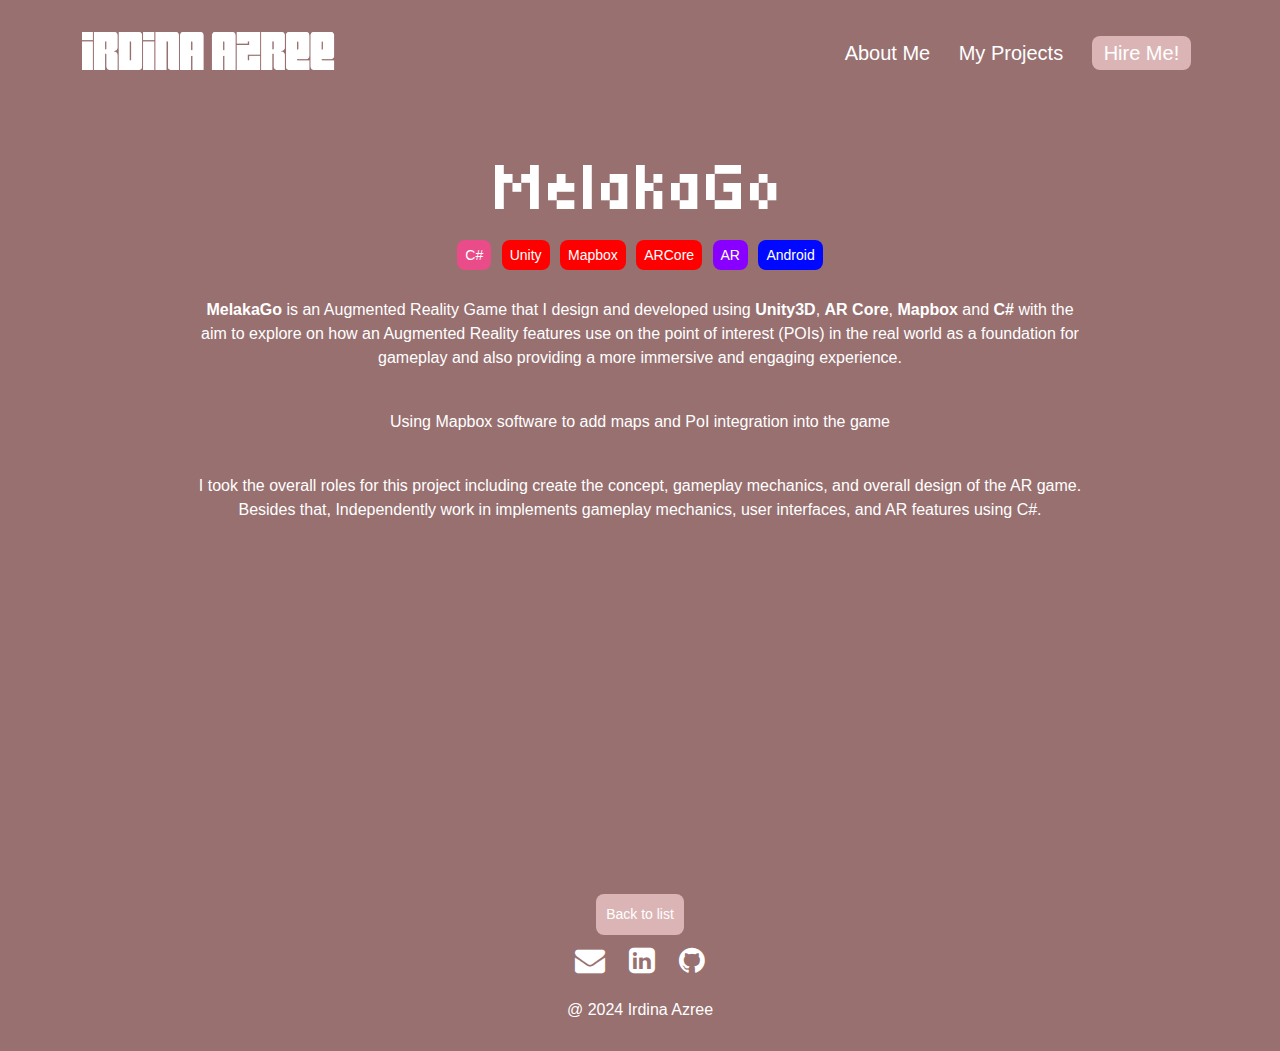
<file: work.html>
<!DOCTYPE html>
<html lang="en">
<head>
    <meta charset="UTF-8">
    <meta name="viewport" content="width=device-width, initial-scale=1.0">
    <title>Irdina Azree</title>
    <link rel="stylesheet" href="css/style.css">
    <link rel="preconnect" href="https://fonts.googleapis.com">
    <link rel="preconnect" href="https://fonts.gstatic.com" crossorigin>
    <link href="https://fonts.googleapis.com/css2?family=Roboto:ital,wght@0,100;0,300;0,400;0,500;0,700;0,900;1,100;1,300;1,400;1,500;1,700;1,900&display=swap" rel="stylesheet">
    <link href="https://fonts.googleapis.com/css2?family=Tiny5&display=swap" rel="stylesheet">
    <link rel="stylesheet" href="https://cdnjs.cloudflare.com/ajax/libs/font-awesome/4.7.0/css/font-awesome.min.css">
</head>
<body>
    <section class="header">
        <nav>
            <a href="index.html"><img src="images/logo.png" alt=""></a>
            <div class="nav-links" id="navLinks">
                <i class="fa fa-times" onclick="hideMenu()"></i>
                <ul>
                    <li><a href="index.html#about">About Me</a></li>
                    <li><a href="index.html#work">My Projects</a></li>
                    <li><a href="index.html#contact" id="highlight">Hire Me!</a></li>
                </ul>
            </div>
            <i class="fa fa-bars" onclick="showMenu()"></i>
        </nav>
    </section>
    <section class="header1">
        <div class="wrapper1">
            <div class="article" id="MelakaGo">
                <div class="block">
                    <div class="right-block">
                        <!-- <a href=""><i class="fa fa-solid fa-arrow-left"></i></a> -->
                        <label>MelakaGo</label>
                        <!-- <a href=""><i class="fa fa-solid fa-arrow-right"></i></a> -->
                        <div class="tag-color">
                            <div class="tag-pink">C#</div>
                            <div class="tag-red">Unity</div>
                            <div class="tag-red">Mapbox</div>
                            <div class="tag-red">ARCore</div>
                            <div class="tag-purple">AR</div>
                            <div class="tag-blue">Android</div>
                        </div>
                        <div class="exp">
                            <p><b>MelakaGo</b> is an Augmented Reality Game that I design and developed using <b>Unity3D</b>, <b>AR Core</b>, <b>Mapbox</b> and <b>C#</b> with the aim to explore on how an Augmented Reality features use on the point of interest (POIs) in the real world as a foundation for gameplay and also providing a more immersive and engaging experience. </p>
                            <p>Using Mapbox software to add maps and PoI integration into the game </p>
                            <p>I took the overall roles for this project including create the concept, gameplay mechanics, and overall design of the AR game. Besides that, Independently work in implements gameplay mechanics, user interfaces, and AR features using C#.</p>
                            <!-- <h4>Responsibilities:</h4>
                            <div class="points">
                                <ul>
                                    <li>Independently work in implements gameplay mechanics, user interfaces, and AR features using C#.</li>
                                    <li>Responsible for creating the concept, gameplay mechanics, and overall design of the AR game.</li>
                                    <li>Develops the storyline, levels, and user experience.</li>
                                </ul>
                            </div> -->
                        </div>
                    </div>
                    <div class="left-block">
                        <!-- <div class="gif">
                            <img width="50" src="images/MelakaGo.gif" alt="">
                        </div> -->
                        <iframe width="527" height="325" src="https://www.youtube.com/embed/DKPf--nng8Y" frameborder="0" allowfullscreen allow="accelerometer; autoplay; clipboard-write; encrypted-media; gyroscope; picture-in-picture"></iframe>
                    </div>
                    <a href="index.html#work" class="btn-2">Back to list</a>
                </div>
            </div>
    </section>

    <!-- Footer -->
    <footer class="footer">
      <div class="social">
        <a href="mailto:irdinazre22@gmail.com" target="_blank"><i class="fa fa-envelope"></i></a>
        <a href="https://www.linkedin.com/in/nur-irdina-khalidah-azree-500125288/" target="_blank"><i class="fa fa-linkedin-square"></i></a>
        <a href="https://github.com/Irdinazree" target="_blank"><i class="fa fa-github"></i></a>
      </div>
      <p class="copyright">@ 2024 Irdina Azree</p>
    </footer>

    <!-- Javascript -->
    <script>
         var navLinks = document.getElementById("navLinks");
         function showMenu(){
            navLinks.style.right= "0";
         }
         function hideMenu(){
            navLinks.style.right= "-200px";
         }
         function show(shown, hidden) {
            document.getElementById(shown).style.display='block';
            document.getElementById(hidden).style.display='none';
            return false;
            }
    </script>

</body>
</html>
</file>
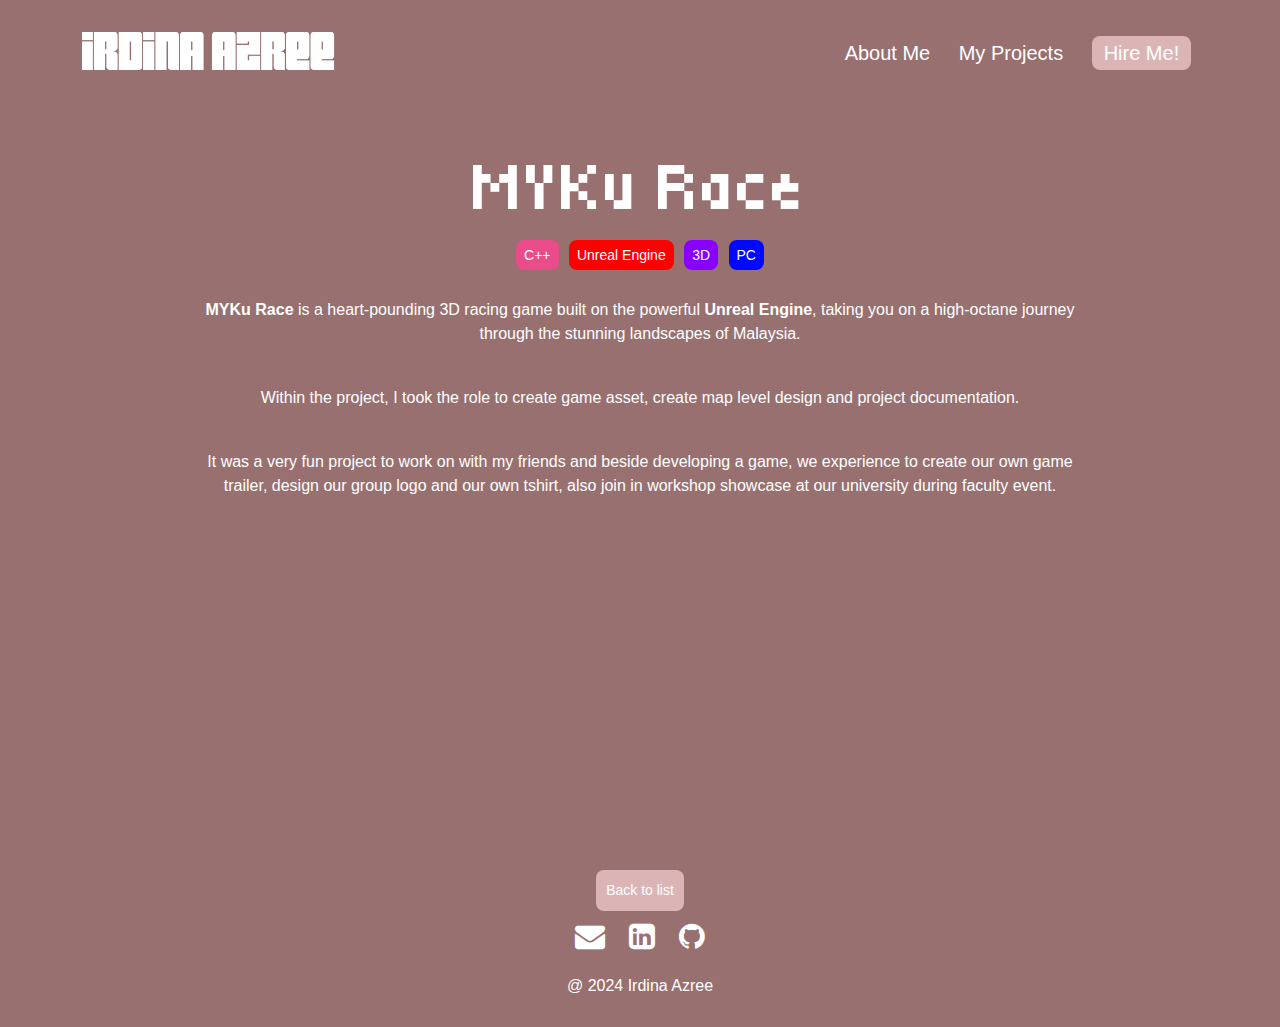
<file: work2.html>
<!DOCTYPE html>
<html lang="en">
<head>
    <meta charset="UTF-8">
    <meta name="viewport" content="width=device-width, initial-scale=1.0">
    <title>Irdina Azree</title>
    <link rel="stylesheet" href="css/style.css">
    <link rel="preconnect" href="https://fonts.googleapis.com">
    <link rel="preconnect" href="https://fonts.gstatic.com" crossorigin>
    <link href="https://fonts.googleapis.com/css2?family=Roboto:ital,wght@0,100;0,300;0,400;0,500;0,700;0,900;1,100;1,300;1,400;1,500;1,700;1,900&display=swap" rel="stylesheet">
    <link href="https://fonts.googleapis.com/css2?family=Tiny5&display=swap" rel="stylesheet">
    <link rel="stylesheet" href="https://cdnjs.cloudflare.com/ajax/libs/font-awesome/4.7.0/css/font-awesome.min.css">
</head>
<body>
    <section class="header">
        <nav>
            <a href="index.html"><img src="images/logo.png" alt=""></a>
            <div class="nav-links" id="navLinks">
                <i class="fa fa-times" onclick="hideMenu()"></i>
                <ul>
                    <li><a href="index.html#about">About Me</a></li>
                    <li><a href="index.html#work">My Projects</a></li>
                    <li><a href="index.html#contact" id="highlight">Hire Me!</a></li>
                </ul>
            </div>
            <i class="fa fa-bars" onclick="showMenu()"></i>
        </nav>
    </section>
    <section class="header1">
        <div class="wrapper1">
            <div class="article" id="MyKu-Race">
                <div class="block">
                    <div class="right-block">
                        <label>MYKu Race</label>
                        <div class="tag-color">
                            <div class="tag-pink">C++</div>
                            <div class="tag-red">Unreal Engine</div>
                            <div class="tag-purple">3D</div>
                            <div class="tag-blue">PC</div>
                        </div>
                        <div class="exp">
                            <p><b>MYKu Race</b> is a heart-pounding 3D racing game built on the powerful <b>Unreal Engine</b>, taking you on a high-octane journey through the stunning landscapes of Malaysia.</p>
                            <p>Within the project, I took the role to create game asset, create map level design and project documentation.</p>
                            <p>It was a very fun project to work on with my friends and beside developing a game, we experience to create our own game trailer, design our group logo and our own tshirt, also join in workshop showcase at our university during faculty event.</p>
                        </div>
                    </div>
                    <div class="left-block">
                        <iframe width="527" height="325" src="https://www.youtube.com/embed/6LuMZFaWshc" frameborder="0" allowfullscreen allow="accelerometer; autoplay; clipboard-write; encrypted-media; gyroscope; picture-in-picture"></iframe>
                    </div>
                    <a href="index.html#work" class="btn-2">Back to list</a>
                </div>
            </div>
    </section>

    <!-- Footer -->
    <footer class="footer">
      <div class="social">
        <a href="mailto:irdinazre22@gmail.com" target="_blank"><i class="fa fa-envelope"></i></a>
        <a href="https://www.linkedin.com/in/nur-irdina-khalidah-azree-500125288/" target="_blank"><i class="fa fa-linkedin-square"></i></a>
        <a href="https://github.com/Irdinazree" target="_blank"><i class="fa fa-github"></i></a>
      </div>
      <p class="copyright">@ 2024 Irdina Azree</p>
    </footer>

    <!-- Javascript -->
    <script>
         var navLinks = document.getElementById("navLinks");
         function showMenu(){
            navLinks.style.right= "0";
         }
         function hideMenu(){
            navLinks.style.right= "-200px";
         }
         function show(shown, hidden) {
            document.getElementById(shown).style.display='block';
            document.getElementById(hidden).style.display='none';
            return false;
            }
    </script>

</body>
</html>
</file>
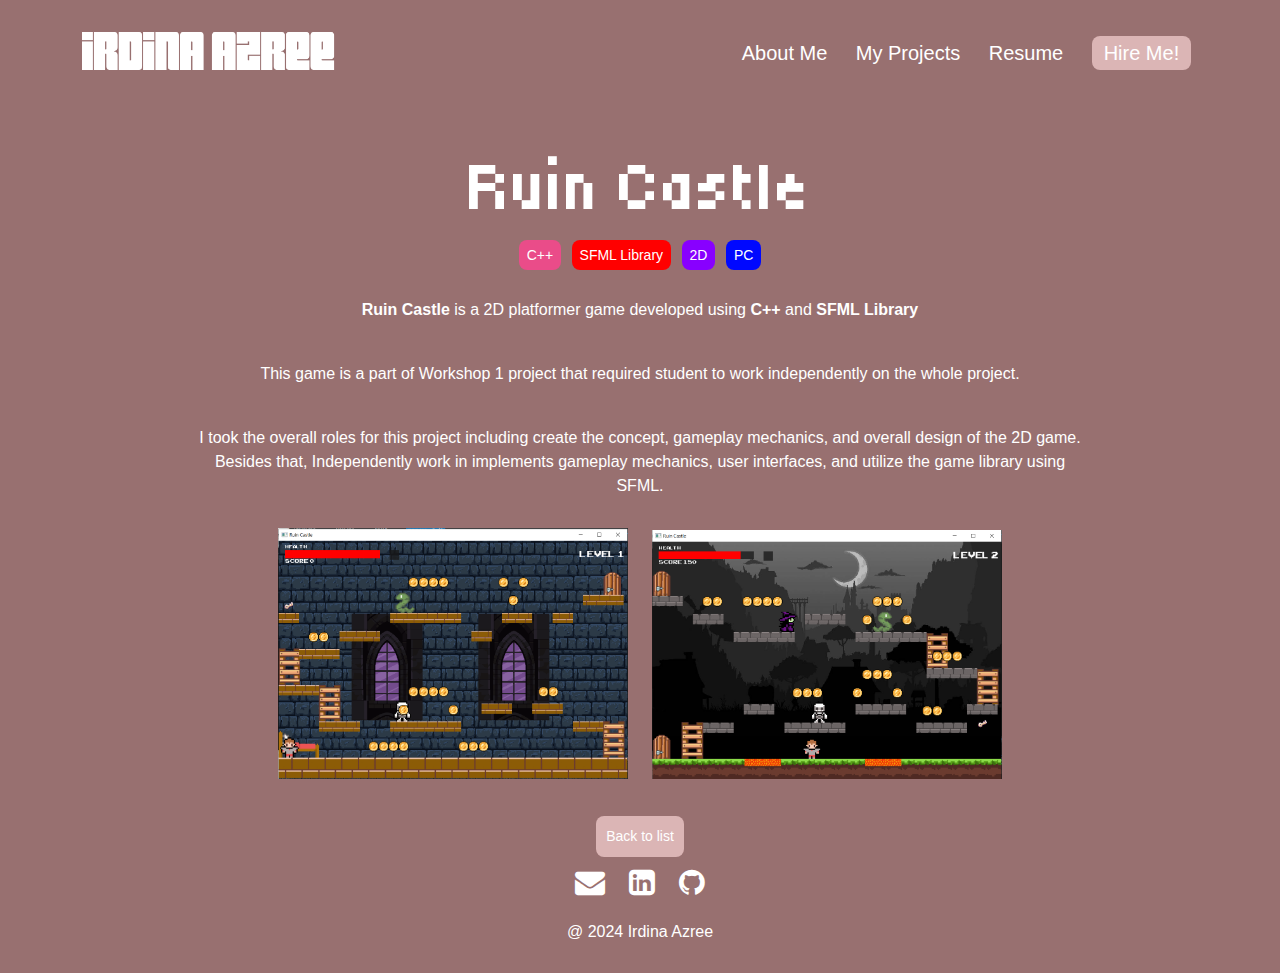
<file: work3.html>
<!DOCTYPE html>
<html lang="en">
<head>
    <meta charset="UTF-8">
    <meta name="viewport" content="width=device-width, initial-scale=1.0">
    <title>Irdina Azree</title>
    <link rel="stylesheet" href="css/style.css">
    <link rel="preconnect" href="https://fonts.googleapis.com">
    <link rel="preconnect" href="https://fonts.gstatic.com" crossorigin>
    <link href="https://fonts.googleapis.com/css2?family=Roboto:ital,wght@0,100;0,300;0,400;0,500;0,700;0,900;1,100;1,300;1,400;1,500;1,700;1,900&display=swap" rel="stylesheet">
    <link href="https://fonts.googleapis.com/css2?family=Tiny5&display=swap" rel="stylesheet">
    <link rel="stylesheet" href="https://cdnjs.cloudflare.com/ajax/libs/font-awesome/4.7.0/css/font-awesome.min.css">
</head>
<body>
    <section class="header">
        <nav>
            <a href="index.html"><img src="images/logo.png" alt=""></a>
            <div class="nav-links" id="navLinks">
                <i class="fa fa-times" onclick="hideMenu()"></i>
                <ul>
                    <li><a href="index.html#about">About Me</a></li>
                    <li><a href="index.html#work">My Projects</a></li>
                    <li><a href="resume.html">Resume</a></li>
                    <li><a href="index.html#contact" id="highlight">Hire Me!</a></li>
                </ul>
            </div>
            <i class="fa fa-bars" onclick="showMenu()"></i>
        </nav>
    </section>
    <section class="header1">
        <div class="wrapper1">
            <div class="article" id="MyKu-Race">
                <div class="block">
                    <div class="right-block">
                        <label>Ruin Castle</label>
                        <div class="tag-color">
                            <div class="tag-pink">C++</div>
                            <div class="tag-red">SFML Library</div>
                            <div class="tag-purple">2D</div>
                            <div class="tag-blue">PC</div>
                        </div>
                        <div class="exp">
                            <p><b>Ruin Castle</b> is a 2D platformer game developed using <b>C++</b> and <b>SFML Library</b></p>
                            <p>This game is a part of Workshop 1 project that required student to work independently on the whole project.</p>
                            <p>I took the overall roles for this project including create the concept, gameplay mechanics, and overall design of the 2D game. Besides that, Independently work in implements gameplay mechanics, user interfaces, and utilize the game library using SFML.</p>
                        </div>
                    </div>
                    <div class="left-block">
                        <img src="images/Level 1.PNG" alt="">
                        <img src="images/Level 2.PNG" alt="">
                    </div>
                    <a href="index.html#work" class="btn-2">Back to list</a>
                </div>
            </div>
    </section>

    <!-- Footer -->
    <footer class="footer">
      <div class="social">
        <a href="mailto:irdinazre22@gmail.com" target="_blank"><i class="fa fa-envelope"></i></a>
        <a href="https://www.linkedin.com/in/nur-irdina-khalidah-azree-500125288/" target="_blank"><i class="fa fa-linkedin-square"></i></a>
        <a href="https://github.com/Irdinazree" target="_blank"><i class="fa fa-github"></i></a>
      </div>
      <p class="copyright">@ 2024 Irdina Azree</p>
    </footer>

    <!-- Javascript -->
    <script>
         var navLinks = document.getElementById("navLinks");
         function showMenu(){
            navLinks.style.right= "0";
         }
         function hideMenu(){
            navLinks.style.right= "-200px";
         }
         function show(shown, hidden) {
            document.getElementById(shown).style.display='block';
            document.getElementById(hidden).style.display='none';
            return false;
            }
    </script>

</body>
</html>
</file>
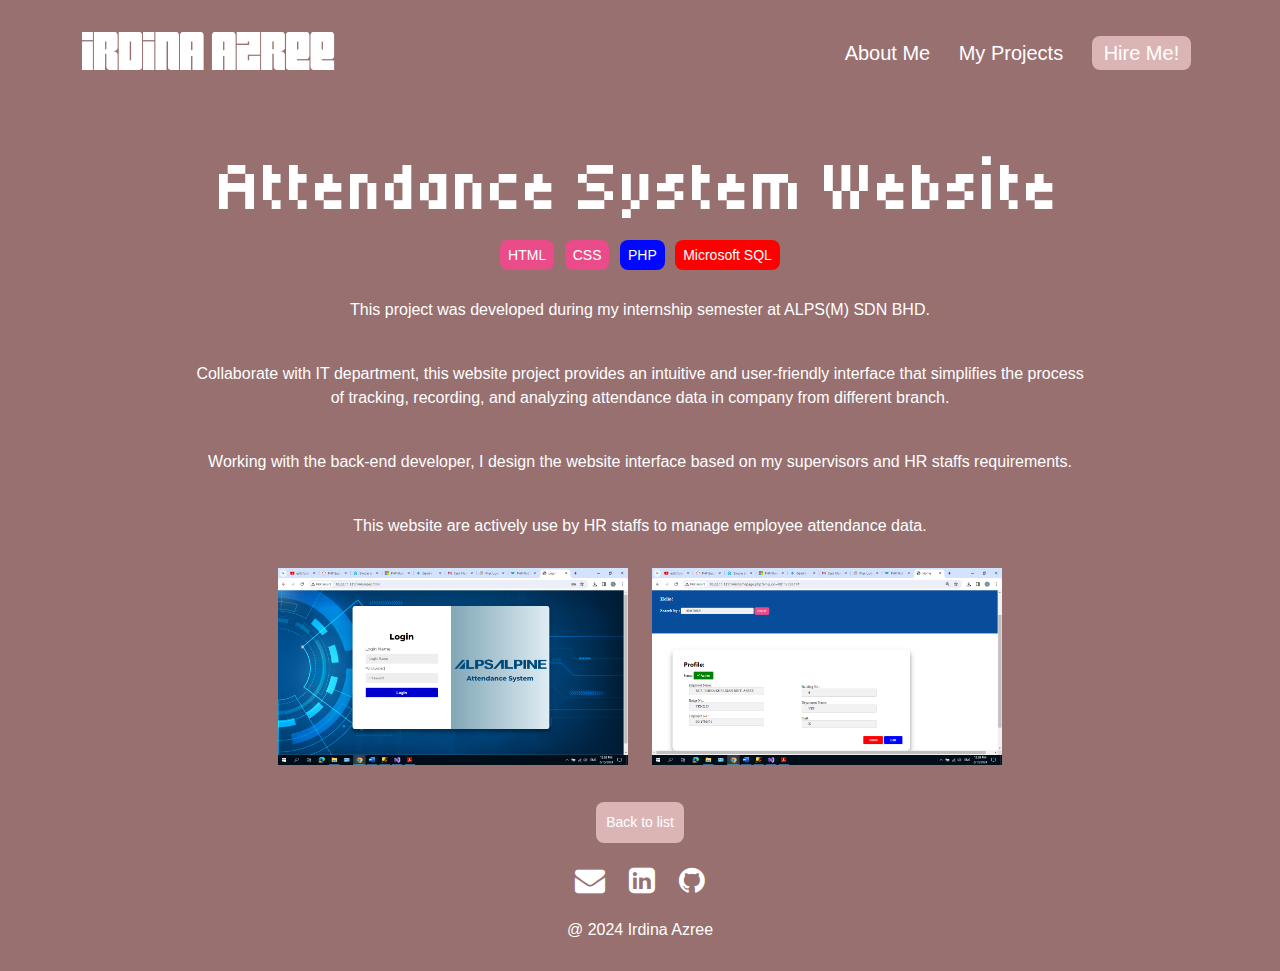
<file: work4.html>
<!DOCTYPE html>
<html lang="en">
<head>
    <meta charset="UTF-8">
    <meta name="viewport" content="width=device-width, initial-scale=1.0">
    <title>Irdina Azree</title>
    <link rel="stylesheet" href="css/style.css">
    <link rel="preconnect" href="https://fonts.googleapis.com">
    <link rel="preconnect" href="https://fonts.gstatic.com" crossorigin>
    <link href="https://fonts.googleapis.com/css2?family=Roboto:ital,wght@0,100;0,300;0,400;0,500;0,700;0,900;1,100;1,300;1,400;1,500;1,700;1,900&display=swap" rel="stylesheet">
    <link href="https://fonts.googleapis.com/css2?family=Tiny5&display=swap" rel="stylesheet">
    <link rel="stylesheet" href="https://cdnjs.cloudflare.com/ajax/libs/font-awesome/4.7.0/css/font-awesome.min.css">
</head>
<body>
    <section class="header">
        <nav>
            <a href="index.html"><img src="images/logo.png" alt=""></a>
            <div class="nav-links" id="navLinks">
                <i class="fa fa-times" onclick="hideMenu()"></i>
                <ul>
                    <li><a href="index.html#about">About Me</a></li>
                    <li><a href="index.html#work">My Projects</a></li>
                    <li><a href="index.html#contact" id="highlight">Hire Me!</a></li>
                </ul>
            </div>
            <i class="fa fa-bars" onclick="showMenu()"></i>
        </nav>
    </section>
    <section class="header1">
        <div class="wrapper1">
            <div class="article" id="Attendance-Website">
                <div class="block">
                    <div class="right-block">
                        <label>Attendance System Website</label>
                        <div class="tag-color">
                            <div class="tag-pink">HTML</div>
                            <div class="tag-pink">CSS</div>
                            <div class="tag-blue">PHP</div>
                            <div class="tag-red">Microsoft SQL</div>
                        </div>
                        <div class="exp">
                            <p>This project was developed during my internship semester at ALPS(M) SDN BHD.</p>
                            <p>Collaborate with IT department, this website project provides an intuitive and user-friendly interface that simplifies the process of tracking, recording, and analyzing attendance data in company from different branch.</p>
                            <p>Working with the back-end developer, I design the website interface based on my supervisors and HR staffs requirements.</p>
                            <p>This website are actively use by HR staffs to manage employee attendance data.</p>
                        </div>
                    </div>
                    <div class="left-block">
                        <img src="images/Login.png" alt="">
                        <img src="images/Homepage1.png" alt="">
                    </div>
                    <a href="index.html#work" class="btn-2">Back to list</a>
                </div>
            </div>
    </section>

    <!-- Footer -->
    <footer class="footer">
      <div class="social">
        <a href="mailto:irdinazre22@gmail.com" target="_blank"><i class="fa fa-envelope"></i></a>
        <a href="https://www.linkedin.com/in/nur-irdina-khalidah-azree-500125288/" target="_blank"><i class="fa fa-linkedin-square"></i></a>
        <a href="https://github.com/Irdinazree" target="_blank"><i class="fa fa-github"></i></a>
      </div>
      <p class="copyright">@ 2024 Irdina Azree</p>
    </footer>

    <!-- Javascript -->
    <script>
         var navLinks = document.getElementById("navLinks");
         function showMenu(){
            navLinks.style.right= "0";
         }
         function hideMenu(){
            navLinks.style.right= "-200px";
         }
         function show(shown, hidden) {
            document.getElementById(shown).style.display='block';
            document.getElementById(hidden).style.display='none';
            return false;
            }
    </script>

</body>
</html>
</file>
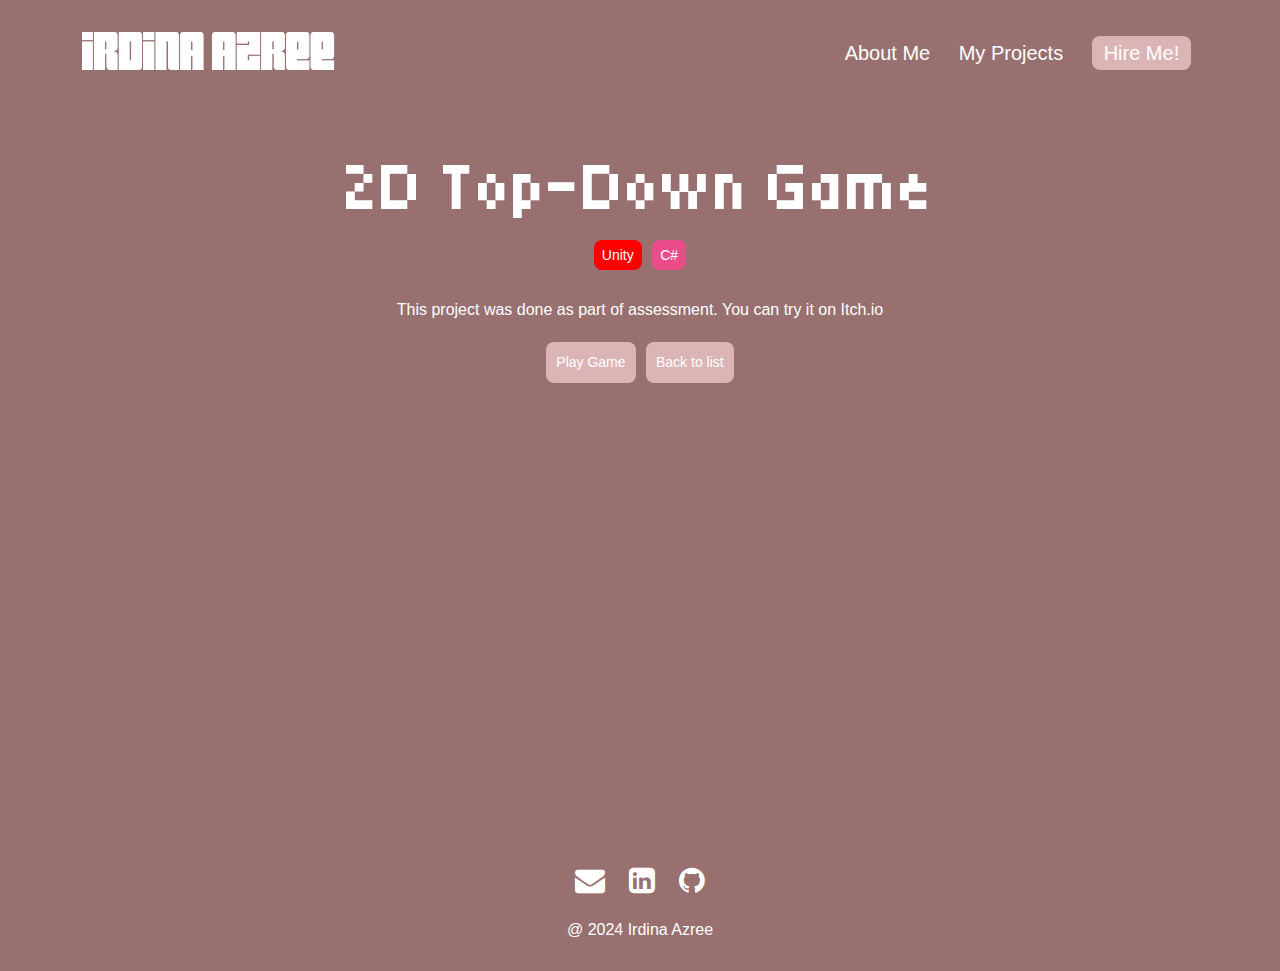
<file: work6.html>
<!DOCTYPE html>
<html lang="en">
<head>
    <meta charset="UTF-8">
    <meta name="viewport" content="width=device-width, initial-scale=1.0">
    <title>Irdina Azree</title>
    <link rel="stylesheet" href="css/style.css">
    <link rel="preconnect" href="https://fonts.googleapis.com">
    <link rel="preconnect" href="https://fonts.gstatic.com" crossorigin>
    <link href="https://fonts.googleapis.com/css2?family=Roboto:ital,wght@0,100;0,300;0,400;0,500;0,700;0,900;1,100;1,300;1,400;1,500;1,700;1,900&display=swap" rel="stylesheet">
    <link href="https://fonts.googleapis.com/css2?family=Tiny5&display=swap" rel="stylesheet">
    <link rel="stylesheet" href="https://cdnjs.cloudflare.com/ajax/libs/font-awesome/4.7.0/css/font-awesome.min.css">
</head>
<body>
    <section class="header">
        <nav>
            <a href="index.html"><img src="images/logo.png" alt=""></a>
            <div class="nav-links" id="navLinks">
                <i class="fa fa-times" onclick="hideMenu()"></i>
                <ul>
                    <li><a href="index.html#about">About Me</a></li>
                    <li><a href="index.html#work">My Projects</a></li>
                    <li><a href="index.html#contact" id="highlight">Hire Me!</a></li>
                </ul>
            </div>
            <i class="fa fa-bars" onclick="showMenu()"></i>
        </nav>
    </section>
    <section class="header1">
        <div class="wrapper1">
            <div class="article" id="Attendance-Website">
                <div class="block">
                    <div class="right-block">
                        <label>2D Top-Down Game</label>
                        <div class="tag-color">
                            <div class="tag-red">Unity</div>
                            <div class="tag-pink">C#</div>
                        </div>
                        <div class="exp">
                            <p>This project was done as part of assessment. You can try it on Itch.io</p>
                        </div>
                    </div>
                    <a href="https://irdinazree.itch.io/game-assessment" class="btn-2">Play Game</a>
                    <a href="index.html#work" class="btn-2">Back to list</a>
                </div>
            </div>
    </section>

    <!-- Footer -->
    <footer class="footer">
      <div class="social">
        <a href="mailto:irdinazre22@gmail.com" target="_blank"><i class="fa fa-envelope"></i></a>
        <a href="https://www.linkedin.com/in/nur-irdina-khalidah-azree-500125288/" target="_blank"><i class="fa fa-linkedin-square"></i></a>
        <a href="https://github.com/Irdinazree" target="_blank"><i class="fa fa-github"></i></a>
      </div>
      <p class="copyright">@ 2024 Irdina Azree</p>
    </footer>

    <!-- Javascript -->
    <script>
         var navLinks = document.getElementById("navLinks");
         function showMenu(){
            navLinks.style.right= "0";
         }
         function hideMenu(){
            navLinks.style.right= "-200px";
         }
         function show(shown, hidden) {
            document.getElementById(shown).style.display='block';
            document.getElementById(hidden).style.display='none';
            return false;
            }
    </script>

</body>
</html>
</file>
<file: css/style.css>
*{
    margin: 0;
    padding: 0;
    font-family: "Inter", sans-serif;
    scroll-behavior: smooth;
}

.header{
    min-height: 15vh;
    width: 100%;
    background: #987070;
    background-position: center;
    background-size: cover;
    position: relative;
}

.header1{
    min-height: 80vh;
    width: 100%;
    background: #987070; 
    background-position: center;
    background-size: cover;
    position: relative;
}

nav{
    display: flex;
    padding: 2% 6%;
    justify-content: space-between;
    align-items: center;
}

nav img{
    width: 260px;
}

.nav-links{
    flex: 1;
    text-align: right;
}

.nav-links ul li{
    list-style: none;
    display: inline-block;
    padding: 8px 12px;
    position: relative;
}

.nav-links ul li a{
    color: white;
    text-decoration: none;
    font-size: 20px;
}

.nav-links ul li::after{
    content: '';
    width: 0%;
    height: 2px;
    background: white;
    display: block;
    margin: auto;
    transition: 0.5s;
}

.nav-links ul li:hover::after{
    width: 100%;
}

.text-box{
    width: 60%;
    color: white;
    position: absolute;
    top: 40%;
    left: 50%;
    transform: translate(-50%,-50%);
    text-align: center;
    line-height: 1.5;
}

.text-box h1{
    font-size: 70px;
    font-family: "Tiny5", sans-serif;
}

.text-box p{
    font-size: 25px;
    color: white;
    text-align: center;
    -webkit-animation: scale-up-ver-bottom 0.4s cubic-bezier(0.390, 0.575, 0.565, 1.000) both;
	        animation: scale-up-ver-bottom 0.4s cubic-bezier(0.390, 0.575, 0.565, 1.000) both;
}

@-webkit-keyframes scale-up-ver-bottom {
    0% {
      -webkit-transform: scaleY(0.4);
              transform: scaleY(0.4);
      -webkit-transform-origin: 0% 100%;
              transform-origin: 0% 100%;
    }
    100% {
      -webkit-transform: scaleY(1);
              transform: scaleY(1);
      -webkit-transform-origin: 0% 100%;
              transform-origin: 0% 100%;
    }
  }
  @keyframes scale-up-ver-bottom {
    0% {
      -webkit-transform: scaleY(0.4);
              transform: scaleY(0.4);
      -webkit-transform-origin: 0% 100%;
              transform-origin: 0% 100%;
    }
    100% {
      -webkit-transform: scaleY(1);
              transform: scaleY(1);
      -webkit-transform-origin: 0% 100%;
              transform-origin: 0% 100%;
    }
  }

nav .fa{
    display: none;
}

#highlight{
    background: #DBB5B5;
    border-style: none;
    border-radius: 8px;
    padding: 6px 12px;
}

/*------section----*/
.work{
    width: 80%;
    margin: auto;
    text-align: center;
    padding-top: 50px;
    margin-bottom: 8rem;
    line-height: 1.5;
}

h1{
    font-size: 70px;
    font-weight: 600;
    font-family: "Tiny5", sans-serif;
}

.work p{
    color: #987070;
    font-size: 20px;
}

.row{
    margin-top: 2%;
    margin-bottom: 4%;
    display: flex;
    flex-wrap: wrap;
}

.img-col{
    margin: 10px;
    border-radius: 20px;
    position: relative;
    overflow: hidden;
    width: calc(33% -10px);
    transition: 0.5s;
}

.img-col:hover{
    box-shadow: 0 0 20px 0px rgba(152, 112, 112, 0.5);
}

.img-col img{
    width: 350px;
    display: block;
}

.layer{
    background: transparent;
    height: 100%;
    width: 100%;
    position: absolute;
    top: 0;
    left: 0;
    transition: 0.5s;
}

.layer h3{
    width: 100%;
    font-weight: 600;
    font-family: "Inter", sans-serif;
    color: #ffffff;
    font-size: 20px;
    bottom: 0;
    left: 50%;
    transform: translateX(-50%);
    position: absolute;
    opacity: 0;
    transition: 0.5s;
}

.layer:hover h3{
    bottom: 49%;
    opacity: 1;
}

.layer:hover{
    background:  rgba(152, 112, 112, 0.9);
}

.about h1, .work h1, .contact h1{
    color: #987070;
}

.desc-box{
    background: #987070;
}

article{
    display: block;
}

/*------about----*/
.about{
    display: grid;
    grid-template-columns: repeat(auto-fit, minmax(200px, auto));
    align-items: center;
    gap: 4rem;
    padding: 130px;
}

.about p{
    color: #987070;
    text-align: left;
    text-align: justify;
    line-height: 1.5;
}

.about-img img{
    border-radius: 20%; 
    border: 0; 
    display: inline-block; 
    position: relative; 
    width: 300px;
}

.about-text p{
    line-height: 30px;
    margin-bottom: 30px;
}

.about-text a {
    color: #DBB5B5;
    text-decoration: none;
    font-weight: 900;
} 

/*------Contact----*/

.contact{
    width: 100%;
    background: #987070;
    margin: auto;
    text-align: center;
    padding-top: 76px;
    padding-bottom: 60px;
    line-height: 1.5;
}

.contact h1{
    color: white;
    text-align: center;
    margin-top: 10px;
    margin-bottom: 10px;
}

.contact p{
    color: white;
}

form{
    margin-top: 3rem;
    display: flex;
    flex-direction: column;
    align-items: center;
    gap: 20px;
    margin-bottom: 3rem;
}

.contact-inputs{
    width: 400px;
    height: 50px;
    border: 2px solid #987070;
    outline: none;
    padding-left: 25px;
    font-weight: 500;
    color: #666;
    border-radius: 50px;
}

.contact textarea{
    height: 140px;
    padding-top: 15px;
    border-radius: 20px;
}

.contact-inputs::placeholder{
    color: #a9a9a9;
}


.contact button {
    background-color: #ffffff;
    border-radius: 8px;
    border-style: none;
    box-sizing: border-box;
    color: #987070;
    cursor: pointer;
    display: inline-block;
    font-family: "Haas Grot Text R Web", "Helvetica Neue", Helvetica, Arial, sans-serif;
    font-size: 14px;
    font-weight: 500;
    height: 40px;
    line-height: 20px;
    list-style: none;
    margin: 0;
    outline: none;
    padding: 10px 16px;
    position: relative;
    text-align: center;
    text-decoration: none;
    transition: color 100ms;
    vertical-align: baseline;
    user-select: none;
    -webkit-user-select: none;
    touch-action: manipulation;

  }
  
  .contact button:hover,
  .contact button:focus {
    border: 2px solid black;
  }

/*----Article----*/
.header1 .wrapper1{
    margin: auto;
    width: 70%;
}

.article{
    text-align: center;
    display: flex;
    flex-direction: column;
    justify-content: center;
    align-items: center;
    height: auto;
    width: 100%;
}

.block{
    width: 100%;
    line-height: 1.5;
}

label{
    color: white;
    font-size: 70px;
    font-family: "Tiny5", sans-serif;
    margin-bottom: 20%;
}

.block p{
    color: white;
    padding: 20px 0;
}

.block .left-block{
    padding-bottom: 20px;
}

.block .left-block img{
    width: 350px;
    margin: 10px;
    position: relative;
    overflow: hidden;
}

.block .left-block .gif{
    margin: 5px;
    border-radius: 20px;
    position: relative;
    overflow: hidden;
    width: 350px;
}

.block .btn-2{
    background-color: #DBB5B5;
    color: white;
    text-decoration: none;
    padding: 10px;
    border-radius: 8px;
	border-style: none;
	box-sizing: border-box;
	display: inline-block;
    font-family: "Haas Grot Text R Web", "Helvetica Neue", Helvetica, Arial, sans-serif;
	font-size: 14px;
	font-weight: 400;
	margin: 0px 3px;
}

.block .fa {
    color: white;
    margin-bottom: 1rem;
    padding: 10px 50px;
    font-size: 30px;
    text-decoration: none;
}

h4{
    color: white;
    font-size: 45px;
}

.points{
    width: 50%;
    color: white;
    margin-bottom: 3rem;
    text-align: left;
    line-height: 1.5;
}

.tag-pink {
	background-color: #EA4C89;
	border-radius: 8px;
	border-style: none;
	box-sizing: border-box;
	color: #FFFFFF;
	display: inline-block;
	font-family: "Haas Grot Text R Web", "Helvetica Neue", Helvetica, Arial, sans-serif;
	font-size: 14px;
	font-weight: 500;
	height: 30px;
	line-height: 20px;
	list-style: none;
	margin: 0px 3px;
	outline: none;
	padding: 5px 8px;
	position: relative;
	text-align: center;
	text-decoration: none;
	margin-bottom: 0.5rem;
  }

  .tag-red {
    background-color: #ff0000;
    border-radius: 8px;
    border-style: none;
    box-sizing: border-box;
    color: #FFFFFF;
    display: inline-block;
    font-family: "Haas Grot Text R Web", "Helvetica Neue", Helvetica, Arial, sans-serif;
    font-size: 14px;
    font-weight: 500;
    height: 30px;
    line-height: 20px;
    list-style: none;
    margin: 0px 3px;
    outline: none;
    padding: 5px 8px;
    position: relative;
    text-align: center;
    text-decoration: none;
    margin-bottom: 0.5rem;
    }
    .tag-purple {
      background-color: #8800ff;
      border-radius: 8px;
      border-style: none;
      box-sizing: border-box;
      color: #FFFFFF;
      display: inline-block;
      font-family: "Haas Grot Text R Web", "Helvetica Neue", Helvetica, Arial, sans-serif;
      font-size: 14px;
      font-weight: 500;
      height: 30px;
      line-height: 20px;
      list-style: none;
      margin: 0px 3px;
      outline: none;
      padding: 5px 8px;
      position: relative;
      text-align: center;
      text-decoration: none;
      margin-bottom: 0.5rem;
      }

      .tag-blue {
        background-color: #0008ff;
        border-radius: 8px;
        border-style: none;
        box-sizing: border-box;
        color: #FFFFFF;
        display: inline-block;
        font-family: "Haas Grot Text R Web", "Helvetica Neue", Helvetica, Arial, sans-serif;
        font-size: 14px;
        font-weight: 500;
        height: 30px;
        line-height: 20px;
        list-style: none;
        margin: 0px 3px;
        outline: none;
        padding: 5px 8px;
        position: relative;
        text-align: center;
        text-decoration: none;
        margin-bottom: 0.5rem;
        }
  
/*---- Resume ----*/
.header1 .wrapper{
    display: grid;
    grid-template-columns: repeat(auto-fit, minmax(200px, auto));
    align-items: center;
    gap: 4rem;
    padding: 100px;
}

.resume-img-left img{
    display: inline-block; 
    position: relative; 
    width: 250px;
    /* width: 250px;
    height: auto; */
    /* max-width: 250px;
    float: left;
    margin-right: 15px; */
}

.resume-desc-right p{
    color: white;
    font-size: 20px;
    line-height: 30px;
} 

.resume-desc-right a {
    color: #DBB5B5;
    text-decoration: none;
    font-weight: 900;
} 

/*------Footer----*/
footer{
    text-align: center;
    background: #987070;
}

footer .fa {
    color: white;
    margin-bottom: 1rem;
    padding: 10px;
    font-size: 30px;
    text-align: center;
    text-decoration: none;
}

footer p{
    color: white;
    padding-bottom: 2rem;
}


@media(max-width: 700px){
    .text-box h1{
        font-size: 50px;
        font-family: "Tiny5", sans-serif;
    }

    .text-box p{
        font-size: 20px;
        color: white;
    }

    .nav-links ul li{
        display: block;
    }

    .nav-links{
        position: absolute;
        background: #DBB5B5;
        height: 100vh;
        width: 200px;
        top: 0;
        right: -200px;
        text-align: left;
        z-index: 2;
        transition: 1s;
    }

    nav .fa{
        display: block;
        color: white;
        margin: 10px;
        font-size: 22px;
        cursor: pointer;
    }

    .nav-links ul{
        padding: 30px;
    }

    nav img{
        display: none;
    }

    .row{
        margin-top: 5%;
        display: flex;
        flex-wrap: wrap;
    }

    span img{
        width: 300px;
    }

    .desc {
        margin-top: 5%;
        display: flex;
        flex-wrap: wrap;
    }

    .desc img{
        border-radius: 20%; 
        border: 0; 
        display: inline-block; 
        position: relative; 
        width: 250px;
    }

    .img-col img{
        width: 100%;
        height: 100%;
    }

    iframe{
        width: 427;
        height: 225;
    }

    .contact-inputs{
        width: 70vw;
    }

    .footer{
        width: 100%;
        display: inline-block; 
        position: relative; 
    }
    
}
</file>
